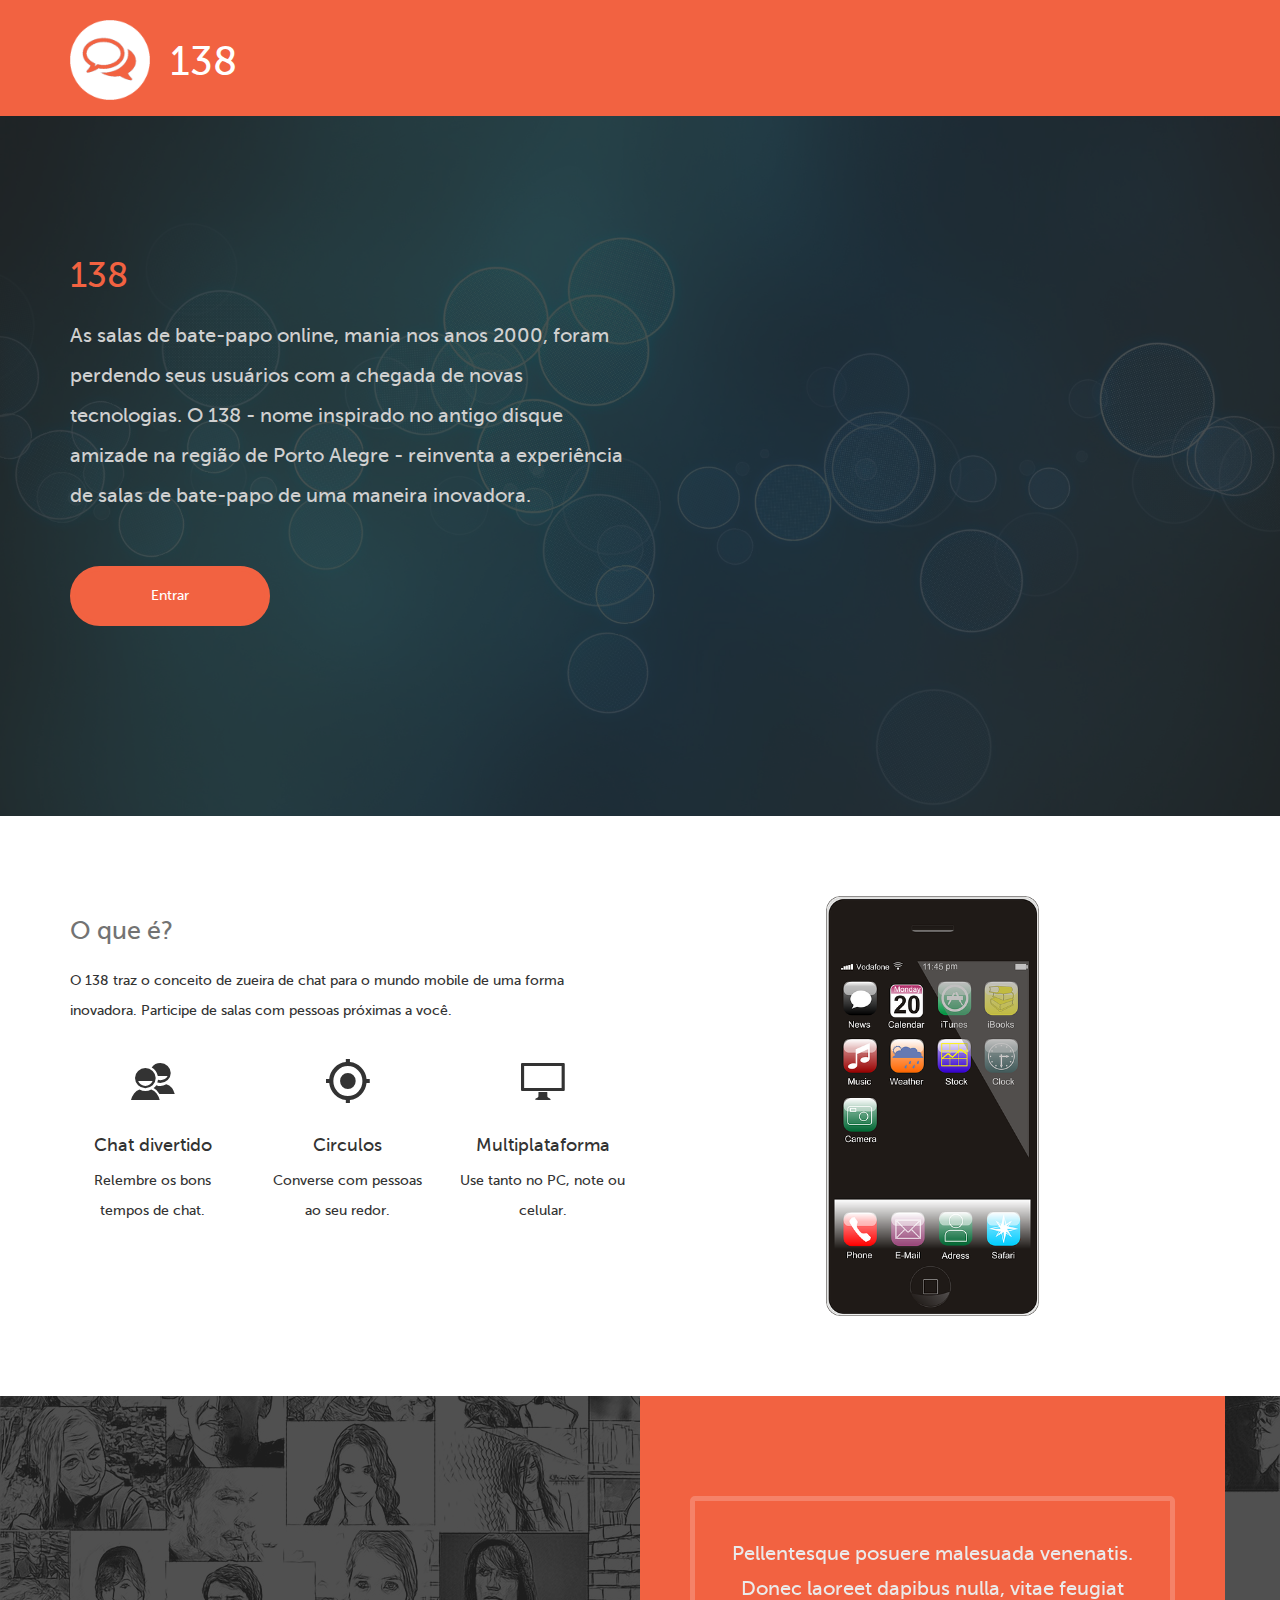
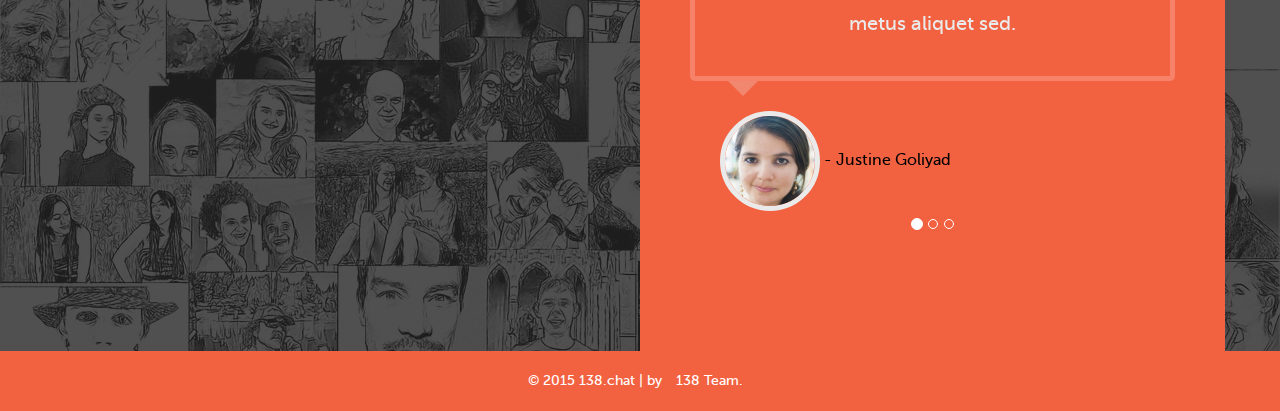
<file: 138-app/static/index.html>
﻿<!DOCTYPE html>
<html lang="en">
<head>
    <meta charset="utf-8" />
    <meta name="viewport" content="width=device-width, initial-scale=1, maximum-scale=1" />
    <meta name="description" content="" />
    <meta name="author" content="" />
    <!--[if IE]>
        <meta http-equiv="X-UA-Compatible" content="IE=edge,chrome=1">
        <![endif]-->
     <!-- Favicon Icon -->
    <link rel="icon" href="assets/img/favicon.ico" />
    <title>Wonder Landing Page</title>
    <!-- BOOTSTRAP CORE CSS -->
    <link href="assets/css/bootstrap.css" rel="stylesheet" />
    <!-- ION ICONS STYLES -->
    <link href="assets/css/ionicons.css" rel="stylesheet" />
     <!-- FONT AWESOME ICONS STYLES -->
    <link href="assets/css/font-awesome.css" rel="stylesheet" />    <!-- CUSTOM CSS -->
    <link href="assets/css/style.css" rel="stylesheet" />
     <!-- IE10 viewport hack  -->
    <script src="assets/js/ie-10-view-port.js"></script>
    <!-- HTML5 Shiv and Respond.js for IE8 support of HTML5 elements and media queries -->
    <!-- WARNING: Respond.js doesn't work if you view the page via file:// -->
    <!--[if lt IE 9]>
        <script src="https://oss.maxcdn.com/libs/html5shiv/3.7.0/html5shiv.js"></script>
        <script src="https://oss.maxcdn.com/libs/respond.js/1.4.2/respond.min.js"></script>
    <![endif]-->
</head>
<body>
  <!-- HEADER SECTION START-->
  <header id="header">
    <div class="container" >
      <div class="row"  >
        <div class="col-lg-6 col-md-6 col-sm-6 col-xs-12 logo-wrapper">
           <a href="">
             <img src="assets/img/logo.png" alt="" >
             <h1>138</h1>
           </a>
        </div>
      </div>
     </div>
   </header>
    <!-- HEADER SECTION END-->
    <!--HOME SECTION START  -->
    <div id="home">
        <div class="overlay">
            <div class="container">
                <div class="row scroll-me" >
                      <div class="col-lg-6 col-md-6 col-sm-6 col-xs-12">
                          <h1>138</h1>
                    <h4>
                      As salas de bate-papo online, mania nos anos 2000, foram perdendo seus usuários
                      com a chegada de novas tecnologias. O 138 - nome inspirado no antigo disque amizade
                      na região de Porto Alegre - reinventa a experiência de salas de bate-papo de uma
                      maneira inovadora.

                    </h4>
                    <a href="#about" class="btn btn-custom btn-two" >Entrar</a>
                </div>
                </div>


            </div>
        </div>

    </div>
    <!--HOME SECTION END  -->
     <!-- ABOUT SECTION START-->
    <section id="about">
        <div class="container">
            <div class="row">
                <div class="col-lg-6 col-md-6 col-sm-6 col-xs-12">
                    <h2 class="head-line">O que é?</h2>
                    <p>
                       O 138 traz o conceito de zueira de chat para o mundo mobile de uma forma
                       inovadora. Participe de salas com pessoas próximas a você.
                    </p>
                    <div class="row text-center">
                <div class="col-lg-12 col-md-12 col-sm-12 col-xs-12">
                    <div class="row pad-bottom">
                        <div class="col-lg-4 col-md-4 col-sm-4 col-xs-12">
                           <div class="icon-wrapper">
                                <i class="ion-android-contacts"></i>
                           </div>
                           <h4>Chat divertido</h4>
                           Relembre os bons tempos de chat.
                        </div>
                        <div class="col-lg-4 col-md-4 col-sm-4 col-xs-12">
                            <div class="icon-wrapper">
                            <i class="ion-android-locate"></i>
                                </div>
                            <h4>Circulos</h4>
                            Converse com pessoas ao seu redor.
                        </div>
                        <div class="col-lg-4 col-md-4 col-sm-4 col-xs-12">
                            <div class="icon-wrapper">
                                <i class="ion-monitor"></i>
                            </div>
                            <h4>Multiplataforma</h4>
                            Use tanto no PC, note ou celular.
                        </div>
              </div>

            </div>

        </div>

                </div>

                <div class="col-lg-6 col-md-6 col-sm-6 col-xs-12 text-center" >
                    <img src="assets/img/phone.png" class="img-side" alt="" />
                </div>
            </div>
        </div>
    </section>
    <!-- ABOUT SECTION END-->
     <!-- CLIENTS SECTION START-->
    <section id="clients">
        <div class="overlay">
        <div class="container">
            <div class="row text-center">
                <div class="col-lg-6 col-md-6 col-sm-6 col-xs-12">

                </div>
                <div class="col-lg-6 col-md-6 col-sm-6 col-xs-12  client-cover" >
                  <div id="carousel-example" class="carousel slide" data-ride="carousel">

                    <div class="carousel-inner">
                      <div class="item active">
                          <div class="testimonial-section">
                         Pellentesque posuere malesuada venenatis.
                              Donec laoreet dapibus nulla,
                               vitae feugiat metus aliquet sed.
                      </div>
                      <div class="testimonial-section-name">
                          <img src="assets/img/client1.jpg" alt="" class="img-circle" />
                          -  Justine Goliyad
                      </div>

                      </div>
                      <div class="item">
                         <div class="testimonial-section">
                           Pellentesque posuere malesuada venenatis.
                              Donec laoreet dapibus nulla,
                               vitae feugiat metus aliquet sed.
                      </div>
                      <div class="testimonial-section-name">
                          <img src="assets/img/client2.jpg" alt="" class="img-circle" />
                          -  Justine Goliyad
                      </div>

                      </div>
                      <div class="item">
                        <div class="testimonial-section">
                           Pellentesque posuere malesuada venenatis.
                              Donec laoreet dapibus nulla,
                               vitae feugiat metus aliquet sed.
                      </div>
                      <div class="testimonial-section-name">
                          <img src="assets/img/client3.jpg" alt="" class="img-circle" />
                          -  Justine Goliyad
                      </div>

                    </div>
                         <!--INDICATORS-->
                    <ol class="carousel-indicators carousel-indicators-set">
                        <li data-target="#carousel-example" data-slide-to="0" class="active"></li>
                        <li data-target="#carousel-example" data-slide-to="1"></li>
                        <li data-target="#carousel-example" data-slide-to="2"></li>
                    </ol>

                    </div>
                  </div>
                </div>
            </div>

        </div>
             </div>
    </section>
     <!-- CLIENTS SECTION END-->

    <!-- FOOTER SECTION START-->
    <footer>
      <div class="container">
        <div class="row text-center">
          <div class="col-lg-12 col-md-12 col-sm-12">
            &copy; 2015 138.chat | by <a href="http://www.designbootstrap.com/" target="_blank">  138 Team. </a>
          </div>

        </div>
      </div>
    </footer>
    <!-- FOOTER SECTION END-->

    <!-- JAVASCRIPT FILES PLACED AT THE BOTTOM TO REDUCE THE LOADING TIME  -->
    <!-- CORE JQUERY  SCRIPTS -->
    <script src="assets/js/jquery-1.11.1.js"></script>
    <!-- BOOTSTRAP SCRIPTS  -->
    <script src="assets/js/bootstrap.js"></script>
    <!-- SCROLLING SCRIPTS PLUGIN  -->
    <script src="assets/js/jquery.easing.min.js"></script>
    <!-- CUSTOM SCRIPTS   -->
    <script src="assets/js/custom.js"></script>
</body>
</html>
</file>
<file: 138-app/static/assets/css/style.css>
﻿/*=============================================================
    Authour URL: www.designbootstrap.com

    http://www.designbootstrap.com/

    License: MIT

    http://opensource.org/licenses/MIT

    100% Free To use For Personal And Commercial Use.

    IN EXCHANGE JUST TELL PEOPLE ABOUT THIS WEBSITE

========================================================  */

/*================================
    GOOGLE FONT
==================================*/

@import url(http://fonts.googleapis.com/css?family=Lato); /* FREE GOOGLE FONTS */


@font-face {
    font-family: 'MuseoSans500Regular';
    src: url('../fonts/museo/MuseoSans_500-webfont.eot');
    src: url('../fonts/museo/MuseoSans_500-webfont.eot?#iefix') format('embedded-opentype'),
         url('../fonts/museo/MuseoSans_500-webfont.woff') format('woff'),
         url('../fonts/museo/MuseoSans_500-webfont.ttf') format('truetype'),
         url('../fonts/museo/MuseoSans_500-webfont.svg#MuseoSans500Regular') format('svg');
    font-weight: normal;
    font-style: normal;

}


/*================================
  GENERAL STYLES
==================================*/

body {
    font-family: 'MuseoSans500Regular', sans-serif;
    line-height: 30px;
    font-size: 14px;
}

section {
    padding-top: 80px;
    padding-bottom: 80px;
}

.pad-bottom {
    padding-bottom: 70px;
}

.text-right {
    text-align:right;
}

.head-line {
 margin-bottom: 20px;
line-height: 30px;
font-size: 25px;
color: #737373;
}


/*================================
  HEADER STYLES
==================================*/

header {
    background-color:#f26241;
    color:#fff;
    padding-top: 20px;
    padding-bottom: 12px;
}

    header .logo-wrapper img {
      float: left;
      max-height: 80px;
    }

    header .logo-wrapper h1 {
      float: left;
      font-size: 40px;
      margin: 20px 20px;
      color: #FFF
    }

    header .menu-links {
        padding-top:5px;
    }

    header .menu-links a {
        font-size:30px;
        color:#fff;
        font-weight:900;
        margin:15px;

    }
    header .menu-links a:hover, header .menu-links a:focus {
         text-decoration:none;
          -webkit-transform: scale(1.5);
       -moz-transform: scale(1.5);
        -ms-transform: scale(1.5);
         -o-transform: scale(1.5);
            transform: scale(1.5);
             -webkit-transition: all 0.2s ease;
       -moz-transition: all 0.2s ease;
         -o-transition: all 0.2s ease;
            transition: all 0.2s ease;
    }



/*================================
  HOME SECTION STYLES
==================================*/

#home {
    background: url(../img/home.jpg) no-repeat center center;
    padding: 0;
    -webkit-background-size: cover;
    background-size: cover;
    -moz-background-size: cover;
}

    #home .overlay {
        padding-top: 120px;
        background-color: rgba(36, 36, 36, 0.8);
        min-height: 700px;
        padding-bottom: 40px;
    }
     #home h1 {
      margin-bottom: 20px;
line-height: 40px;
font-size: 35px;
color: #f26241;
text-transform:uppercase;
    }
    #home h4 {
      margin-bottom: 30px;
line-height: 40px;
font-size: 20px;
color: #D0D0D0;
    }

/*================================
  BUTTON STYLES
==================================*/
.btn-custom {
   min-height:60px;
    border-radius:30px;
-webkit-border-radius:30px;
-moz-border-radius:30px;
padding:15px 40px 15px 40px;
-webkit-transition: all 0.5s ease-in-out;
  -moz-transition: all 0.5s ease-in-out;
  -o-transition: all 0.5s ease-in-out;
  transition: all 0.5s ease-in-out;
   margin:25px 5px 5px 0px;
}

.btn-one {
background-color: transparent;
border:5px solid #f26241;
color:#000;

}
 .btn-one:hover {
 background-color:#f26241;
 color:#fff;
 text-decoration:none;
    }

 .btn-two {
margin: 20px auto;
width: 200px;
background-color: #f26241;
border:5px solid #f26241;
color:#fff;

}
 .btn-two:hover {
 color:#FFFFFF;
 border:5px solid #cccccc;
 text-decoration:none;
    }
.btn-three {

background-color:transparent;
border:5px solid #737373;
color:#000;

}
 .btn-three:hover {

 background-color:#737373;
 color:#fff;
 text-decoration:none;
    }


 /*================================
    ABOUT STYLES
==================================*/

 .icon-wrapper {
    padding-bottom:20px;
    padding-top:20px;
    font-size:50px;
}

.img-side {
    max-height:420px;
}
 /*================================
    CLIENTS SECTION STYLES
==================================*/

   #clients {
    background: url(../img/clients.jpg) no-repeat center center;
    padding: 0;
    -webkit-background-size: cover;
    background-size: cover;
    -moz-background-size: cover;
}

    #clients .overlay {
        background-color: rgba(36, 36, 36, 0.8);
        min-height: 550px;
    }

.client-cover {
    background-color:#f26241;
    padding:100px 50px 100px 50px;
    color:#fff;
}
    /* TESTIMONIAL */
 .testimonial-section {
    width: 100%;
    height: auto;
    padding: 35px;
    -webkit-border-radius: 5px;
    -moz-border-radius: 5px;
    border-radius: 5px;
    position: relative;
    border: 5px solid rgba(255, 234, 234, 0.24);
    font-size: 20px;
    color: rgba(234, 234, 234, 1);
    line-height: 35px;
}
.testimonial-section:after {
    top: 100%;
    left: 10%;
    border: solid transparent;
    content: " ";
    position: absolute;
    border-top-color:rgba(234, 255 , 255, 0.24);
    border-width: 15px;
    margin-left: -15px;
    margin-top: 5px;
}

.testimonial-section-name {
    margin-top: 30px;
    margin-left: 30px;
    text-align:left;
    color: #000000;
    font-size:16px;
}
    .testimonial-section-name img {
        width:100px;
        border: 5px solid rgba(234, 234, 234, 1);
    }
.carousel-indicators-set {
    position:static;
    margin-left:0px;
    width:100%;
    color:rgba(234, 234, 234, 1);
}
/*================================
    FEATURES STYLES
==================================*/
#features {
    background-color:rgba(234, 234, 234, 0.90);
}

/*================================
    EMAIL-SUBSCRIBE STYLES
 ============================  */

#email-subscribe .form-control
{
display:inline;
height:50px;
font-size:20px;
margin-right:20px;
width:60%;
}

#email-subscribe .btn-subscribe
{
height:50px;
font-size:20px;
color: #fff;
background-color: #737373;
border-color: #5C5C5C;
margin-top:-10px;
}

/*================================
    CONATCT SECTION STYLES
==================================*/

   #contact {
    background: url(../img/contact.jpg) no-repeat center center;
    padding: 0;
    -webkit-background-size: cover;
    background-size: cover;
    -moz-background-size: cover;
}

    #contact .overlay {
        background-color: rgba(36, 36, 36, 0.8);
        min-height: 350px;
    }
     #contact .social a, #contact .social a:hover, #contact .social a:focus {
            margin: 2px;
            padding: 10px 20px;
            background-color: rgba(0, 0, 0, 0.36);
            color: #fff;
            font-size: 25px;
        }
.space {
    height:40px;
}
.contact-cover {
    background-color:#0094ff;
    padding:50px 50px 50px 50px;
    color:#fff;
}
/*================================
    FOOTER SECTION STYLES
 ============================  */
footer {
    padding:15px;
    background-color:#f26241;
    color:#fff;
    }
    footer a,footer a:hover,footer a:focus {
        color:#fff;
        text-decoration:none;
        margin-right:10px;
        margin-left:10px;
    }

/*================================
    RESPONSIVE STYLES
 ============================  */

@media (min-width: 100px) and (max-width: 498px) {
    #email-subscribe .form-control
{
display:block;
width:100%;
}

#email-subscribe .btn-subscribe
{
margin-top:20px;
}

}

/*================================
     USER STYLES
 ============================  */
#login-error{
  margin: auto;
  width: 300px;
  color: #ED1313;
  background-color: rgba(255, 255, 255, 0.71);
  text-align: center;
}

#user-login input{
  width: 45%;
}

#user-nickname {
  margin-top: 37px;
  margin-right: 20px;
  padding-left: 10px;
  width: 300px;

}

.avatars{
  margin: 5px;
}

.avatars img{
   float: left;
   padding: 5px;
   width: 80px;
}

.avatar-selected{
  border: 2px solid;
}
</file>
